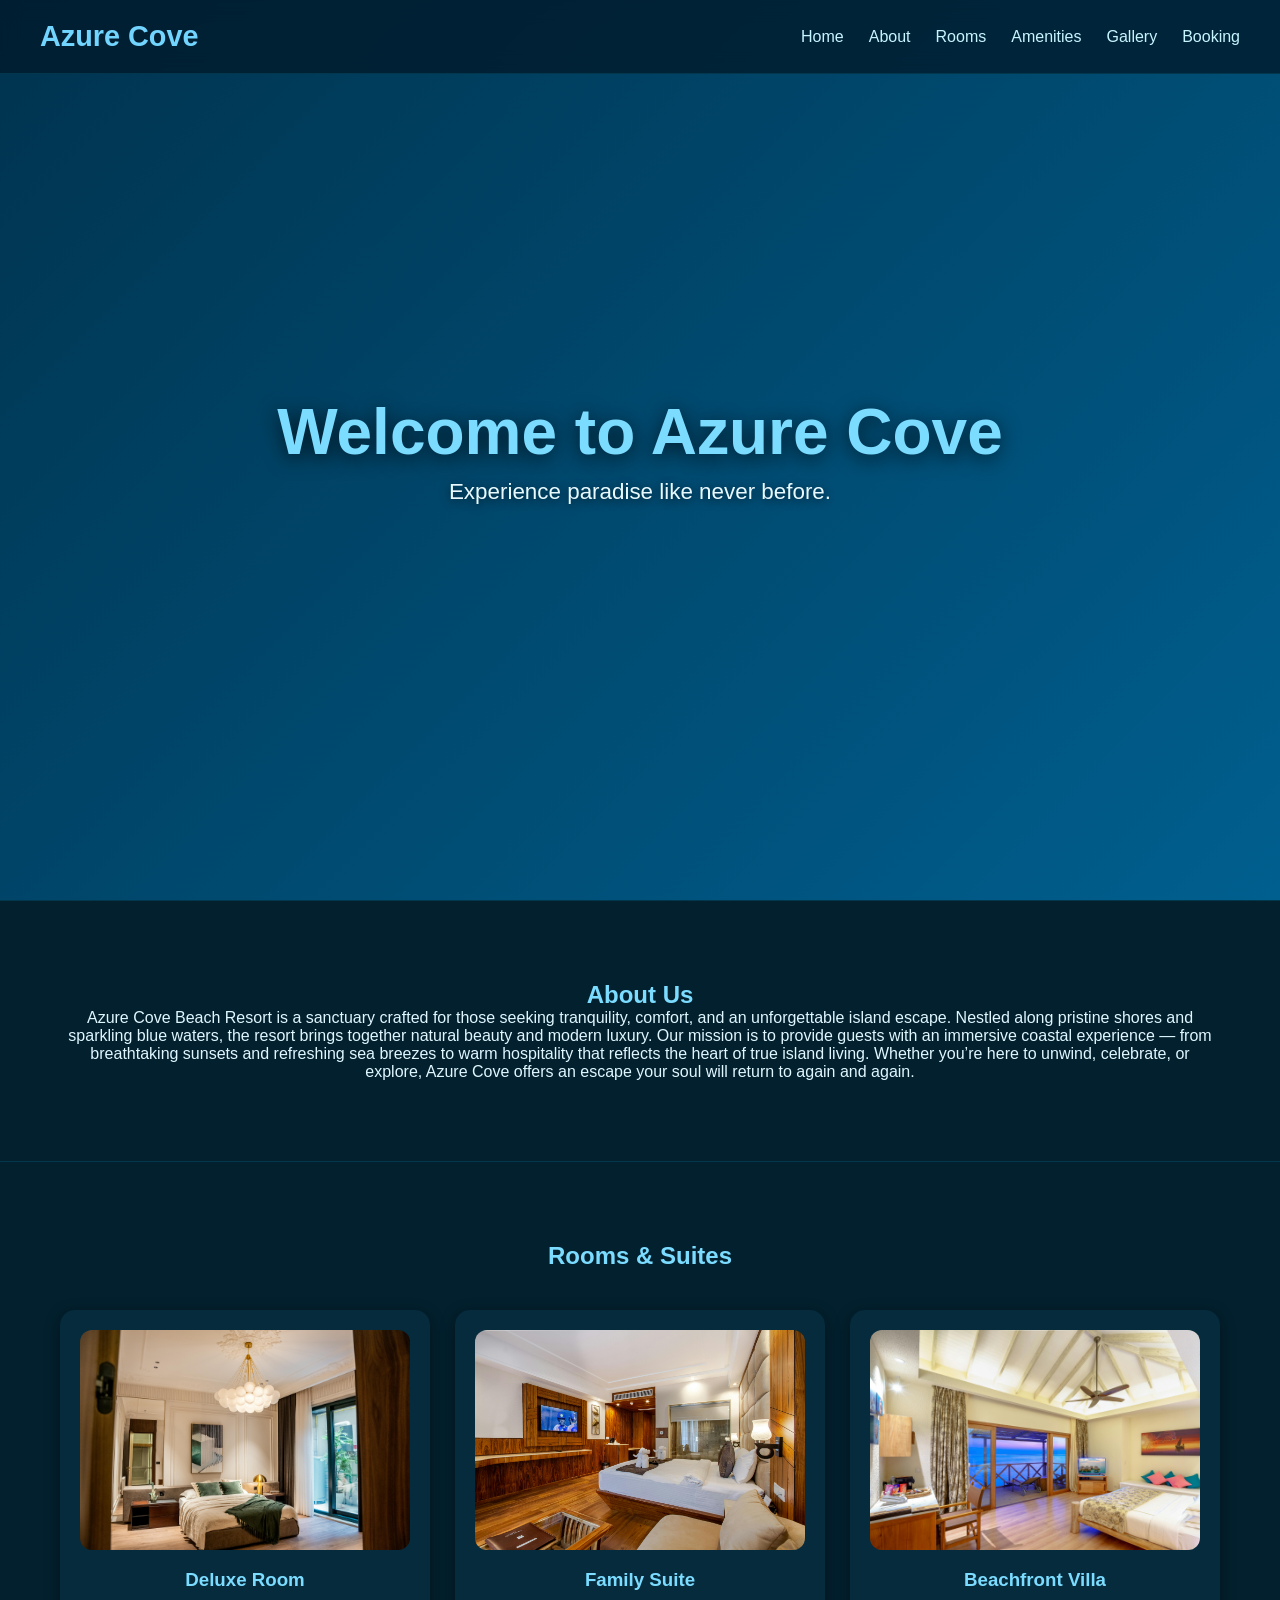
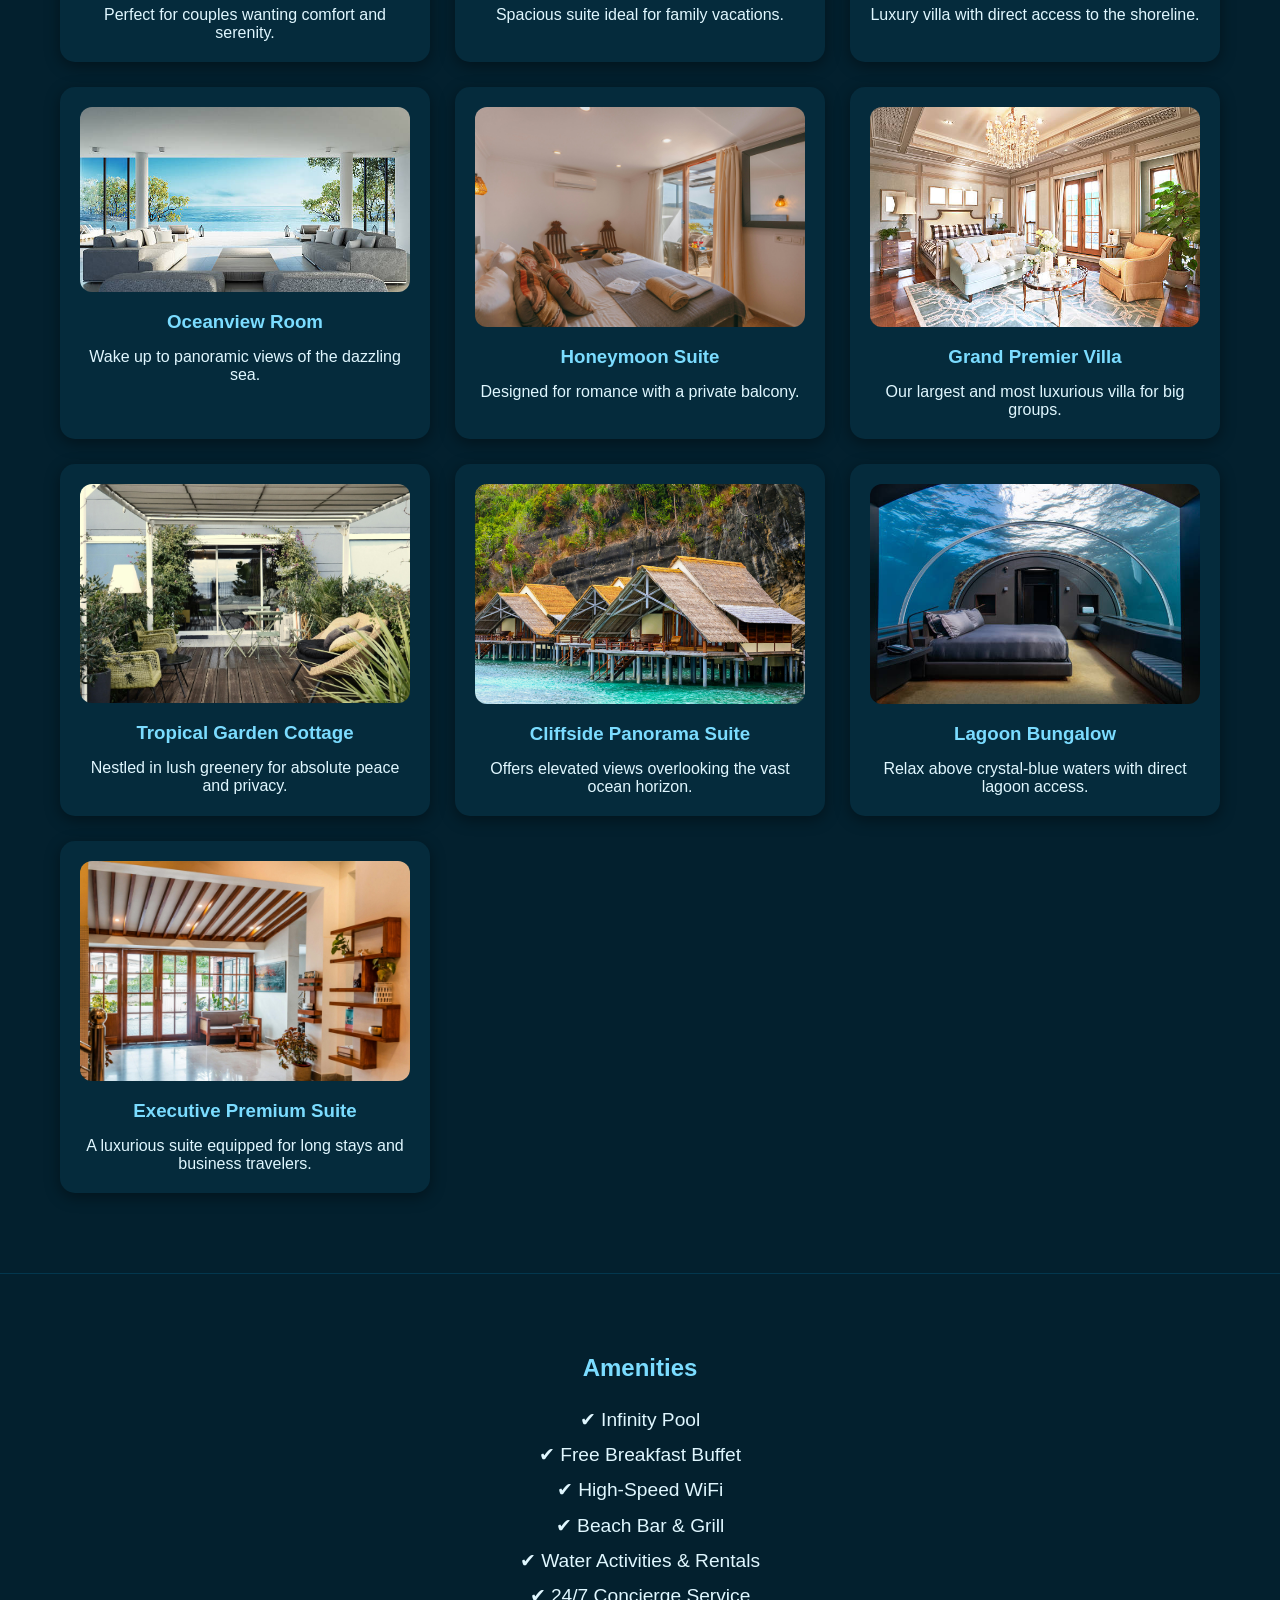
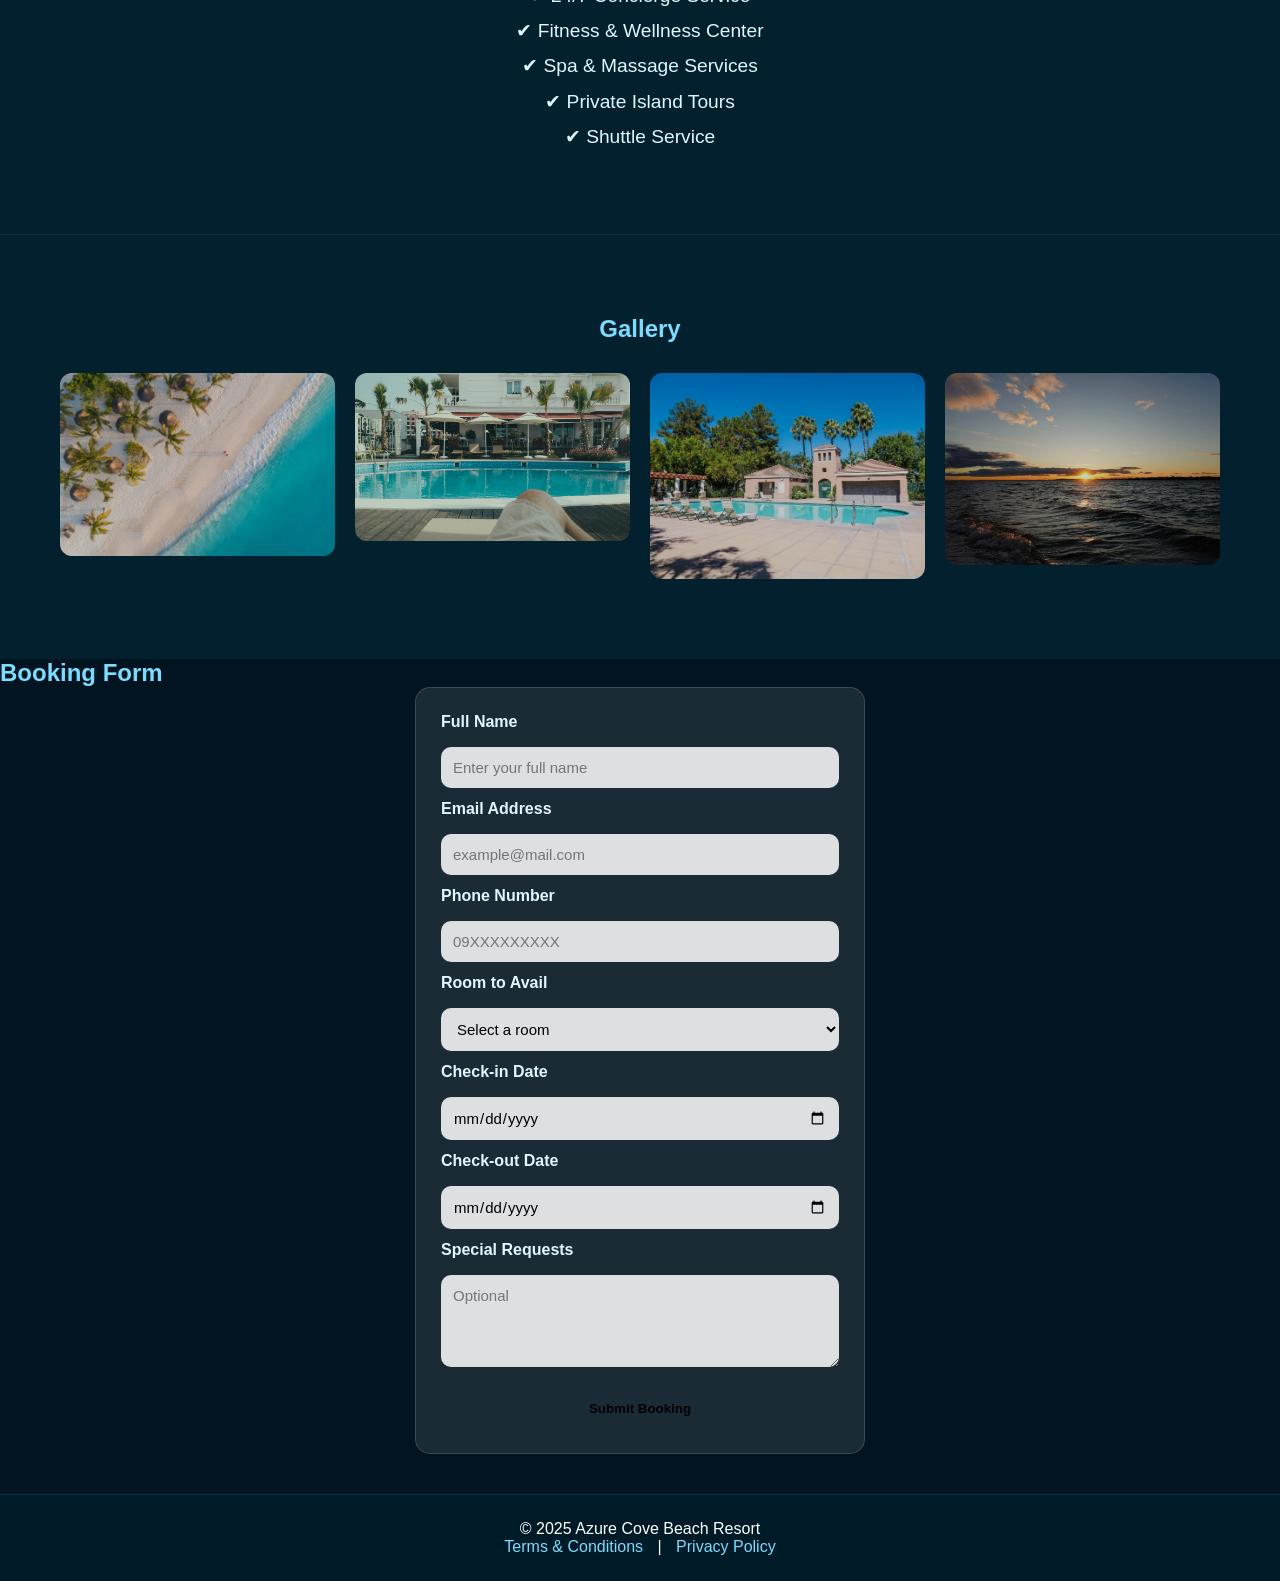
<file: index.html>
<!DOCTYPE html>
<html lang="en">
<head>
    <meta charset="UTF-8">
    <meta name="viewport" content="width=device-width, initial-scale=1.0">
    <title>Azure Cove Beach Resort</title>
    <link rel="stylesheet" href="css/index.css">
</head>
<body>
   
    <div id="splash">
        <h1>Azure Cove Beach Resort</h1>
    </div>

    <header>
        <h2 class="logo">Azure Cove</h2>
        <nav>
            <ul>
                <li><a href="#home">Home</a></li>
                <li><a href="#about">About</a></li>
                <li><a href="#rooms">Rooms</a></li>
                <li><a href="#amenities">Amenities</a></li>
                <li><a href="#gallery">Gallery</a></li>
                <li><a href="#booking">Booking</a></li>
            </ul>
        </nav>
    </header>

    <main>
  
        <section id="home" class="hero">
            <h1>Welcome to Azure Cove</h1>
            <p>Experience paradise like never before.</p>
        </section>

    
        <section id="about" class="section">
            <h2>About Us</h2>
            <p>
                Azure Cove Beach Resort is a sanctuary crafted for those seeking tranquility, comfort, and an unforgettable island escape. Nestled along pristine shores and sparkling blue waters, the resort brings together natural beauty and modern luxury. Our mission is to provide guests with an immersive coastal experience — from breathtaking sunsets and refreshing sea breezes to warm hospitality that reflects the heart of true island living. Whether you’re here to unwind, celebrate, or explore, Azure Cove offers an escape your soul will return to again and again.
            </p>
        </section>

      
        <section id="rooms" class="section">
<h2>Rooms & Suites</h2>
<div class="card-container">
<article class="card">
<img src="images/deluxe.jpg" alt="Deluxe Room">
<h3>Deluxe Room</h3>
<p>Perfect for couples wanting comfort and serenity.</p>
</article>
<article class="card">
<img src="images/family.jpg" alt="Family Suite">
<h3>Family Suite</h3>
<p>Spacious suite ideal for family vacations.</p>
</article>
<article class="card">
<img src="images/beach-front.jpg" alt="Beachfront Villa">
<h3>Beachfront Villa</h3>
<p>Luxury villa with direct access to the shoreline.</p>
</article>
<article class="card">
<img src="images/oceanview.jpg" alt="Oceanview Room">
<h3>Oceanview Room</h3>
<p>Wake up to panoramic views of the dazzling sea.</p>
</article>
<article class="card">
<img src="images/honeymoon.jpg" alt="Honeymoon Suite">
<h3>Honeymoon Suite</h3>
<p>Designed for romance with a private balcony.</p>
</article>
<article class="card">
<img src="images/grand.jpg" alt="Grand Premier Villa">
<h3>Grand Premier Villa</h3>
<p>Our largest and most luxurious villa for big groups.</p>
</article>

<article class="card">
<img src="images/tropical.jpg" alt="Tropical Garden Cottage">
<h3>Tropical Garden Cottage</h3>
<p>Nestled in lush greenery for absolute peace and privacy.</p>
</article>
<article class="card">
<img src="images/cliffside.jpg" alt="Cliffside Panorama Suite">
<h3>Cliffside Panorama Suite</h3>
<p>Offers elevated views overlooking the vast ocean horizon.</p>
</article>
<article class="card">
<img src="images/lagoon.jpg" alt="Lagoon Bungalow">
<h3>Lagoon Bungalow</h3>
<p>Relax above crystal-blue waters with direct lagoon access.</p>
</article>
<article class="card">
<img src="images/executive.jpg" alt="Executive Premium Suite">
<h3>Executive Premium Suite</h3>
<p>A luxurious suite equipped for long stays and business travelers.</p>
</article>
</div>
</section>

    
        <section id="amenities" class="section">
            <h2>Amenities</h2>
            <ul class="amenities-list">
                <li>✔ Infinity Pool</li>
                <li>✔ Free Breakfast Buffet</li>
                <li>✔ High-Speed WiFi</li>
                <li>✔ Beach Bar & Grill</li>
                <li>✔ Water Activities & Rentals</li>
                <li>✔ 24/7 Concierge Service</li>
                <li>✔ Fitness & Wellness Center</li>
                <li>✔ Spa & Massage Services</li>
                <li>✔ Private Island Tours</li>
                <li>✔ Shuttle Service</li>
            </ul>
        </section>

   
        <section id="gallery" class="section gallery">
            <h2>Gallery</h2>
            <div class="gallery-grid">
                <img src="images/beach.jpg" alt="Beach View">
                <img src="images/pool.jpg" alt="Pool Area">
                <img src="images/resort.jpg" alt="Resort Grounds">
                <img src="images/sunset.jpg" alt="Sunset View">
            </div>
        </section>

       
       <section id="booking" class="fade-in">
<div class="container">
<h2>Booking Form</h2>
<form class="booking-form portrait">
<label for="name">Full Name</label>
<input type="text" id="name" name="name" placeholder="Enter your full name" required>


<label for="email">Email Address</label>
<input type="email" id="email" name="email" placeholder="example@mail.com" required>


<label for="phone">Phone Number</label>
<input type="text" id="phone" name="phone" placeholder="09XXXXXXXXX" required>


<label for="room">Room to Avail</label>
<select id="room" name="room" required>
<option value="">Select a room</option>
<option>Deluxe Room</option>
<option>Family Suite</option>
<option>Beachfront Villa</option>
<option>Oceanview Room</option>
<option>Honeymoon Suite</option>
<option>Grand Premier Villa</option>
<option>Tropical Garden Cottage</option>
<option>Cliffside Panorama Suite</option>
<option>Lagoon Bungalow</option>
<option>Executive Premium Suite</option>
</select>


<label for="checkin">Check-in Date</label>
<input type="date" id="checkin" name="checkin" required>


<label for="checkout">Check-out Date</label>
<input type="date" id="checkout" name="checkout" required>


<label for="requests">Special Requests</label>
<textarea id="requests" name="requests" rows="4" placeholder="Optional"></textarea>


<button type="submit" class="btn">Submit Booking</button>
</form>
</div>
</section>
    </main>

    <footer>
        <p>&copy; 2025 Azure Cove Beach Resort</p>
        <a href="webpages/terms.html">Terms & Conditions</a> |
        <a href="webpages/privacy.html">Privacy Policy</a>
    </footer>

    <script>
    
        window.addEventListener('load', () => {
            const splash = document.getElementById('splash');
            setTimeout(() => {
                splash.style.opacity = '0';
                splash.style.pointerEvents = 'none';
            }, 2000);
        });
    </script>
</body>
</html>
</file>
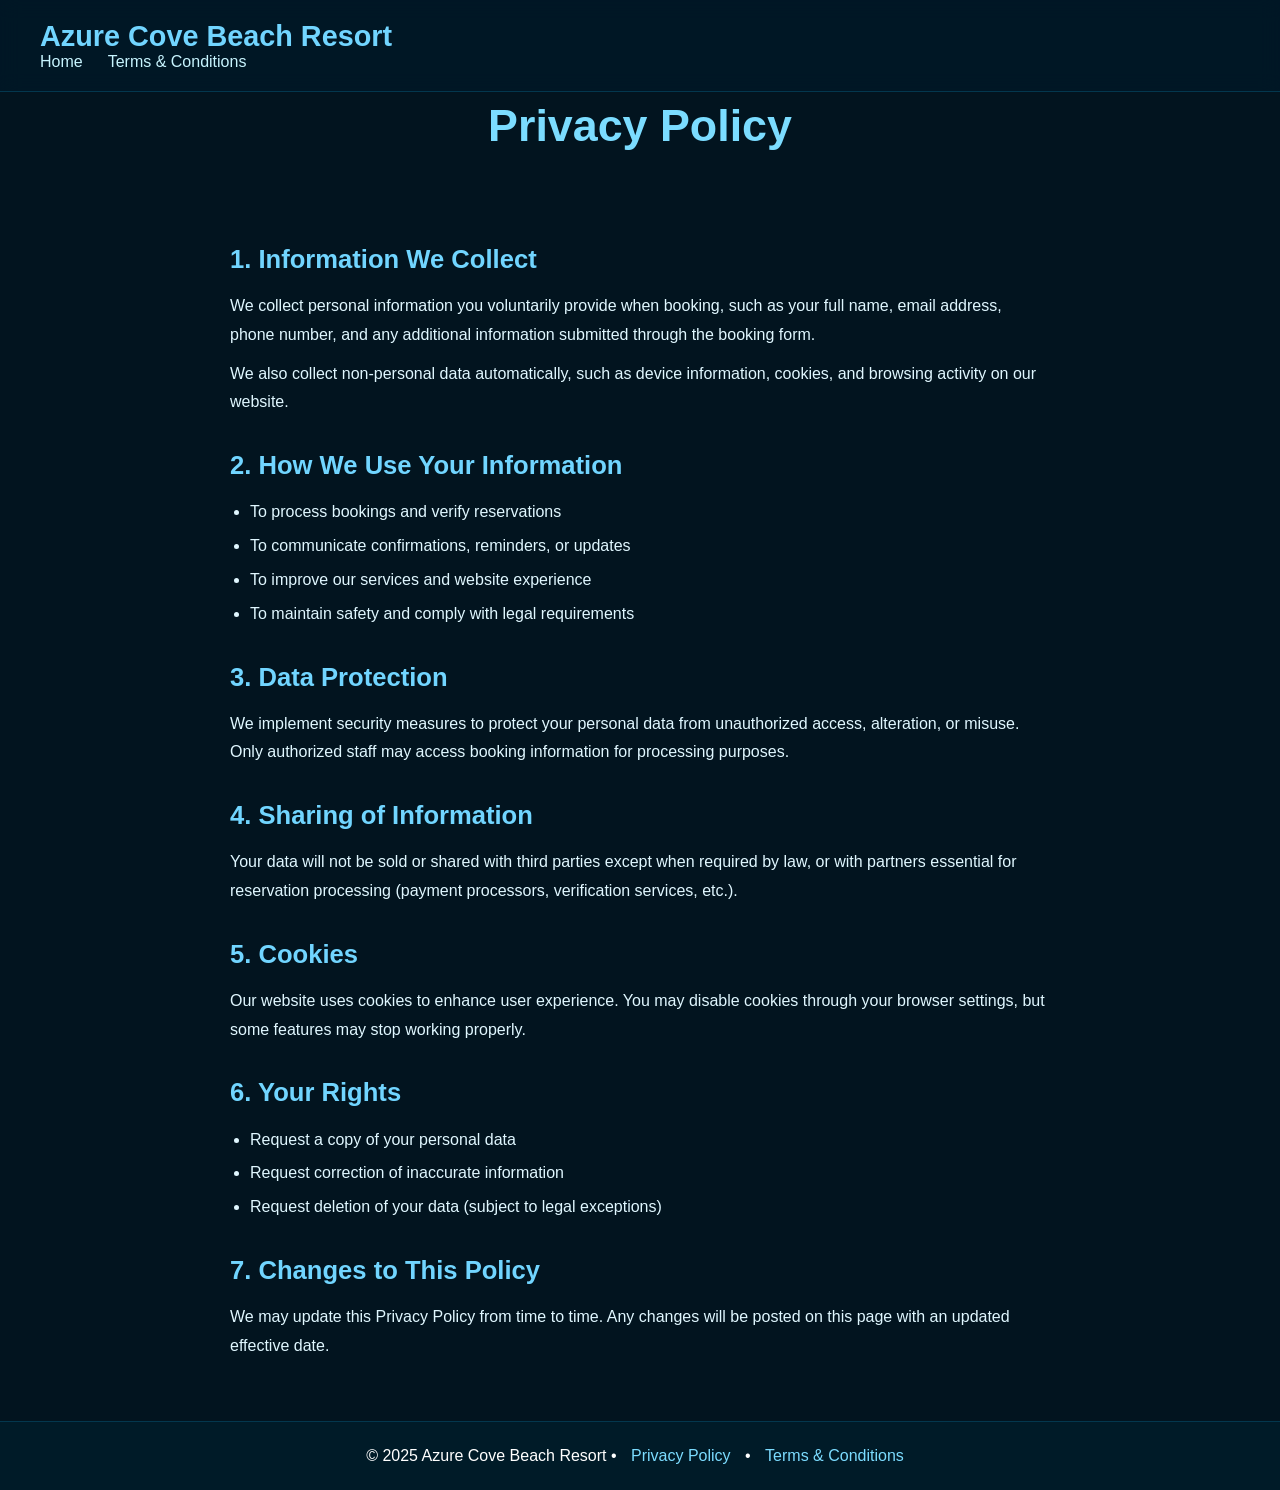
<file: webpages/privacy.html>
<!DOCTYPE html>
<html lang="en">
<head>
    <meta charset="UTF-8">
    <meta name="viewport" content="width=device-width, initial-scale=1.0">
    <title>Privacy Policy - Azure Cove Beach Resort</title>
    <link rel="stylesheet" href="../css/index.css">
</head>

<body>

<header>
    <nav>
        <h1 class="logo">Azure Cove Beach Resort</h1>
        <ul>
            <li><a href="../index.html">Home</a></li>
            <li><a href="../webpages/terms.html">Terms & Conditions</a></li>
        </ul>
    </nav>
</header>

<section class="page-header">
    <h2>Privacy Policy</h2>
</section>

<main class="legal-text">

    <section>
        <h3>1. Information We Collect</h3>
        <p>We collect personal information you voluntarily provide when booking, such as your full name, email address, phone number, and any additional information submitted through the booking form.</p>
        <p>We also collect non-personal data automatically, such as device information, cookies, and browsing activity on our website.</p>
    </section>

    <section>
        <h3>2. How We Use Your Information</h3>
        <ul>
            <li>To process bookings and verify reservations</li>
            <li>To communicate confirmations, reminders, or updates</li>
            <li>To improve our services and website experience</li>
            <li>To maintain safety and comply with legal requirements</li>
        </ul>
    </section>

    <section>
        <h3>3. Data Protection</h3>
        <p>We implement security measures to protect your personal data from unauthorized access, alteration, or misuse. Only authorized staff may access booking information for processing purposes.</p>
    </section>

    <section>
        <h3>4. Sharing of Information</h3>
        <p>Your data will not be sold or shared with third parties except when required by law, or with partners essential for reservation processing (payment processors, verification services, etc.).</p>
    </section>

    <section>
        <h3>5. Cookies</h3>
        <p>Our website uses cookies to enhance user experience. You may disable cookies through your browser settings, but some features may stop working properly.</p>
    </section>

    <section>
        <h3>6. Your Rights</h3>
        <ul>
            <li>Request a copy of your personal data</li>
            <li>Request correction of inaccurate information</li>
            <li>Request deletion of your data (subject to legal exceptions)</li>
        </ul>
    </section>

    <section>
        <h3>7. Changes to This Policy</h3>
        <p>We may update this Privacy Policy from time to time. Any changes will be posted on this page with an updated effective date.</p>
    </section>

</main>

<footer>
    <p>© 2025 Azure Cove Beach Resort • <a href="../webpages/privacy.html">Privacy Policy</a> • <a href="../webpages/terms.html">Terms & Conditions</a></p>
</footer>

</body>
</html>
</file>
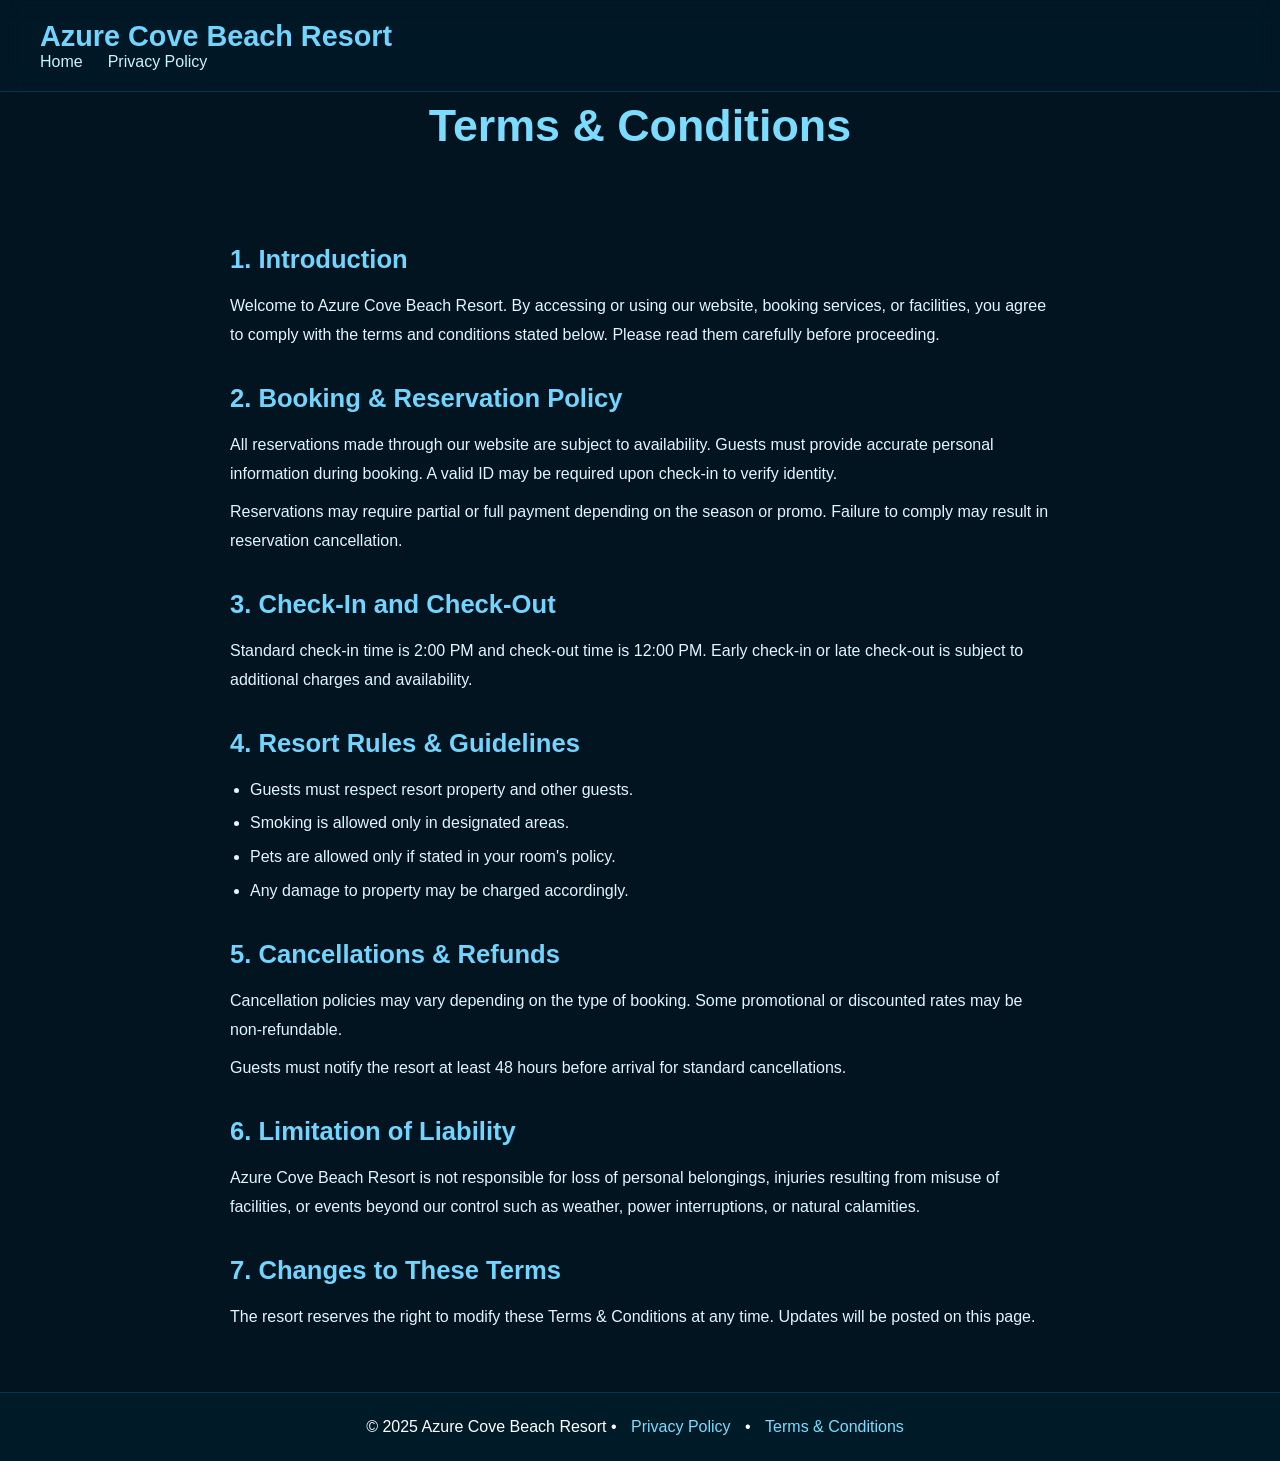
<file: webpages/terms.html>
<!DOCTYPE html>
<html lang="en">
<head>
    <meta charset="UTF-8">
    <meta name="viewport" content="width=device-width, initial-scale=1.0">
    <title>Terms & Conditions - Azure Cove Beach Resort</title>
    <link rel="stylesheet" href="../css/index.css">
</head>

<body>

<header>
    <nav>
        <h1 class="logo">Azure Cove Beach Resort</h1>
        <ul>
            <li><a href="../index.html">Home</a></li>
            <li><a href="../webpages/privacy.html">Privacy Policy</a></li>
        </ul>
    </nav>
</header>

<section class="page-header">
    <h2>Terms & Conditions</h2>
</section>

<main class="legal-text">
    <section>
        <h3>1. Introduction</h3>
        <p>Welcome to Azure Cove Beach Resort. By accessing or using our website, booking services, or facilities, you agree to comply with the terms and conditions stated below. Please read them carefully before proceeding.</p>
    </section>

    <section>
        <h3>2. Booking & Reservation Policy</h3>
        <p>All reservations made through our website are subject to availability. Guests must provide accurate personal information during booking. A valid ID may be required upon check-in to verify identity.</p>
        <p>Reservations may require partial or full payment depending on the season or promo. Failure to comply may result in reservation cancellation.</p>
    </section>

    <section>
        <h3>3. Check-In and Check-Out</h3>
        <p>Standard check-in time is 2:00 PM and check-out time is 12:00 PM. Early check-in or late check-out is subject to additional charges and availability.</p>
    </section>

    <section>
        <h3>4. Resort Rules & Guidelines</h3>
        <ul>
            <li>Guests must respect resort property and other guests.</li>
            <li>Smoking is allowed only in designated areas.</li>
            <li>Pets are allowed only if stated in your room's policy.</li>
            <li>Any damage to property may be charged accordingly.</li>
        </ul>
    </section>

    <section>
        <h3>5. Cancellations & Refunds</h3>
        <p>Cancellation policies may vary depending on the type of booking. Some promotional or discounted rates may be non-refundable.</p>
        <p>Guests must notify the resort at least 48 hours before arrival for standard cancellations.</p>
    </section>

    <section>
        <h3>6. Limitation of Liability</h3>
        <p>Azure Cove Beach Resort is not responsible for loss of personal belongings, injuries resulting from misuse of facilities, or events beyond our control such as weather, power interruptions, or natural calamities.</p>
    </section>

    <section>
        <h3>7. Changes to These Terms</h3>
        <p>The resort reserves the right to modify these Terms & Conditions at any time. Updates will be posted on this page.</p>
    </section>
</main>

<footer>
    <p>© 2025 Azure Cove Beach Resort • <a href="../webpages/privacy.html">Privacy Policy</a> • <a href="../webpages/terms.html">Terms & Conditions</a></p>
</footer>

</body>
</html>
</file>
<file: css/index.css>
* {
    margin: 0;
    padding: 0;
    box-sizing: border-box;
    font-family: 'Poppins', sans-serif;
}

body {
    background: #02141f;
    color: #e0f7ff;
    overflow-x: hidden;
}

img {
    width: 100%;
    border-radius: 12px;
}

h1, h2, h3 {
    font-weight: 700;
    color: #7bdcff;
}


#splash {
    position: fixed;
    top: 0;
    left: 0;
    width: 100%;
    height: 100%;
    background: linear-gradient(135deg, #00334e, #005f8f);
    display: flex;
    justify-content: center;
    align-items: center;
    color: #b7edff;
    font-size: 3rem;
    z-index: 9999;
    transition: opacity 1s ease;
}


header {
    width: 100%;
    padding: 20px 40px;
    background: rgba(0, 25, 40, 0.75);
    backdrop-filter: blur(10px);
    position: fixed;
    top: 0;
    left: 0;
    display: flex;
    justify-content: space-between;
    align-items: center;
    z-index: 1000;
    border-bottom: 1px solid #03374e;
}

header .logo {
    font-size: 1.8rem;
    color: #71d5ff;
    font-weight: 800;
}

nav ul {
    display: flex;
    list-style: none;
    gap: 25px;
}

nav a {
    text-decoration: none;
    color: #c7f5ff;
    font-size: 1rem;
    transition: 0.3s;
}

nav a:hover {
    color: #71d5ff;
    transform: scale(1.15);
}


.hero {
height: 100vh;
background: linear-gradient(135deg, #00334e, #005f8f); /* Dark ocean gradient */
display: flex;
flex-direction: column;
justify-content: center;
align-items: center;
text-align: center;
color: #e8faff;
padding: 20px;
}

.hero h1 {
    font-size: 4rem;
    text-shadow: 0 4px 20px rgba(0,0,0,0.7);
}

.hero p {
    font-size: 1.4rem;
    margin-top: 10px;
    text-shadow: 0 2px 10px rgba(0,0,0,0.6);
}


.section {
    padding: 80px 60px;
    text-align: center;
    background: #03202e;
    border-top: 1px solid #03374e;
}


.card-container {
    display: grid;
    grid-template-columns: repeat(auto-fit, minmax(280px, 1fr));
    gap: 25px;
    margin-top: 40px;
}

.card {
    background: #052b3c;
    padding: 20px;
    border-radius: 15px;
    box-shadow: 0px 4px 15px rgba(0,0,0,0.4);
    transition: 0.3s;
}

.card:hover {
    transform: translateY(-10px);
    box-shadow: 0px 8px 25px rgba(0,0,0,0.7);
}

.card h3 {
    margin: 15px 0;
    color: #7bdcff;
}


.amenities-list {
    list-style: none;
    margin-top: 20px;
    font-size: 1.2rem;
    line-height: 2.2rem;
}


.gallery-grid {
    display: grid;
    grid-template-columns: repeat(auto-fit, minmax(250px, 1fr));
    gap: 20px;
    margin-top: 30px;
}

.gallery-grid img {
    transition: 0.3s;
    filter: brightness(0.8);
}

.gallery-grid img:hover {
    transform: scale(1.05);
    filter: brightness(1);
}


.booking-form.portrait {
display: flex;
flex-direction: column;
max-width: 450px;
margin: 0 auto;
gap: 12px;
background: rgba(255, 255, 255, 0.1);
padding: 25px;
border-radius: 15px;
backdrop-filter: blur(8px);
border: 1px solid rgba(255, 255, 255, 0.15);
}


.booking-form.portrait label {
font-weight: 600;
margin-bottom: 4px;
}


.booking-form.portrait input,
.booking-form.portrait select,
.booking-form.portrait textarea {
width: 100%;
padding: 12px;
border-radius: 10px;
border: none;
outline: none;
background: rgba(255, 255, 255, 0.85);
font-size: 15px;
}


.booking-form.portrait button {
margin-top: 10px;
padding: 12px;
border-radius: 10px;
background: var(--accent);
border: none;
color: #000;
cursor: pointer;
font-weight: bold;
transition: 0.3s;
}


.booking-form.portrait button:hover {
background: #ffd27f;
transform: translateY(-3px);
}


footer {
    text-align: center;
    padding: 25px;
    background: #001b28;
    color: white;
    margin-top: 40px;
    border-top: 1px solid #03374e;
}

footer a {
    color: #7bdcff;
    text-decoration: none;
    margin: 0 10px;
}

footer a:hover {
    text-decoration: underline;
}

.page-header {
    text-align: center;
    padding: 100px 20px 40px 20px; 
}

.page-header h2 {
    font-size: 2.8rem;
    color: #7bdcff;
}

.legal-text {
    max-width: 900px;
    margin: 0 auto;
    padding: 20px 40px;
    line-height: 1.8;
}

.legal-text h3 {
    font-size: 1.6rem;
    margin-top: 25px;
    color: #71d5ff;
}

.legal-text p, .legal-text ul {
    margin-top: 10px;
    font-size: 1rem;
    color: #e0f7ff;
}

.legal-text ul li {
    margin-left: 20px;
    margin-top: 5px;
}


.legal-text section {
    opacity: 0;
    transform: translateY(15px);
    animation: fadeInUp 0.8s forwards;
    animation-delay: 0.2s;
}

@keyframes fadeInUp {
    to {
        opacity: 1;
        transform: translateY(0);
    }
}

@media (max-width: 768px) {
    .section {
        padding: 50px 20px; 
    }

    .hero h1 {
        font-size: 2.5rem;
    }

    .hero p {
        font-size: 1.1rem;
    }

    .page-header h2 {
        font-size: 2rem;
    }

    .legal-text {
        padding: 15px;
    }

    nav ul {
        flex-direction: column;
        gap: 10px;
    }

    header {
        padding: 15px 20px;
    }
}
</file>
